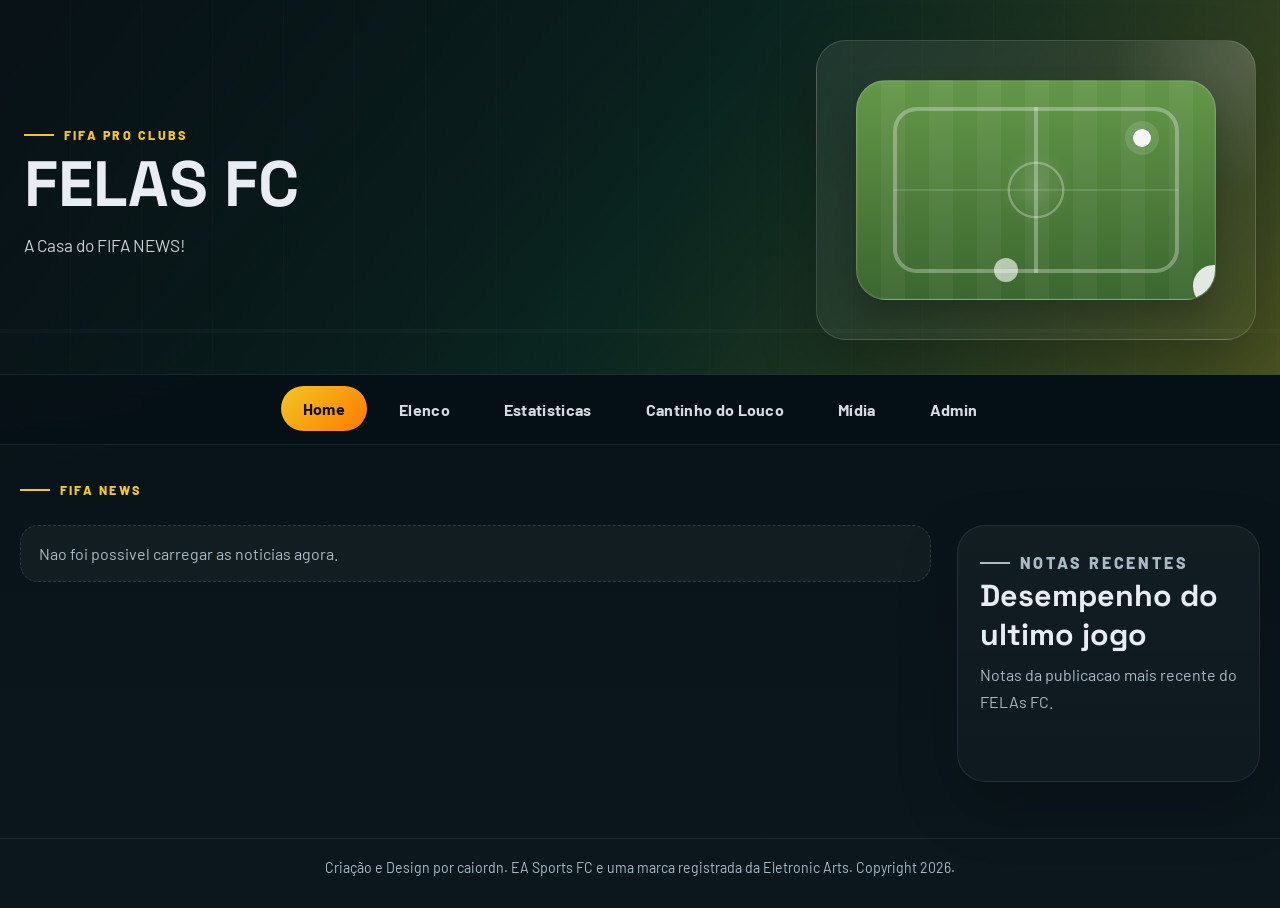
<file: index.html>
<!DOCTYPE html>
<html lang="pt-BR">
<head>
<meta charset="UTF-8">
<meta name="viewport" content="width=device-width, initial-scale=1.0">
<title>FELAs FC - A Casa do Futebol Desastre</title>
<link rel="preconnect" href="https://fonts.googleapis.com">
<link rel="preconnect" href="https://fonts.gstatic.com" crossorigin>
<link rel="preconnect" href="https://rheykpvcvagzbqvflrix.supabase.co" crossorigin>
<link href="https://fonts.googleapis.com/css2?family=Barlow:ital,wght@0,400;0,500;0,600;0,700;0,800;1,700&family=Space+Grotesk:wght@500;700&display=swap" rel="stylesheet">
<link rel="stylesheet" href="style.css">
</head>
<body>

<header class="site-header">
  <div class="header-inner">
    <div class="brand-lockup">
      <div class="brand-copy">
        <p class="header-kicker">FIFA Pro Clubs</p>
        <h1>FELAs FC</h1>
        <p class="header-subtitle">A Casa do FIFA NEWS!</p>
      </div>

      <div class="header-visual" aria-hidden="true">
        <div class="header-visual-field"></div>
      </div>
    </div>
  </div>
</header>

<nav class="navbar">
  <ul>
    <li><a class="active" href="index.html">Home</a></li>
    <li><a href="elenco.html">Elenco</a></li>
    <li><a href="about.html">Estatisticas</a></li>
    <li><a href="cantinho.html">Cantinho do Louco</a></li>
    <li><a href="midia.html">Mídia</a></li>
    <li><a href="admin.html">Admin</a></li>
  </ul>
</nav>

<main class="page-shell">
  <section class="section-heading">
    <p class="eyebrow">FIFA NEWS</p>
    <span class="refresh-indicator" id="refresh-indicator" hidden>Atualizado agora</span>
  </section>

  <section class="news-layout">
    <div class="main-news">
      <div class="news-feed" id="news-feed"></div>
    </div>

    <aside class="sidebar-news">
      <div class="sidebar-header">
        <p class="sidebar-kicker">Notas recentes</p>
        <h2>Desempenho do ultimo jogo</h2>
        <p>Notas da publicacao mais recente do FELAs FC.</p>
      </div>

      <div class="ratings-date" id="ratings-date"></div>

      <div class="ratings-grid" id="ratings-grid"></div>
    </aside>
  </section>
</main>

<footer class="site-footer">
  <p>Criação e Design por caiordn. EA Sports FC e uma marca registrada da Eletronic Arts. Copyright 2026.</p>
</footer>

<script src="supabase-config.js"></script>
<script src="news-data.js"></script>
<script src="supabase-client.js"></script>
<script src="script.js"></script>
</body>
</html>
</file>
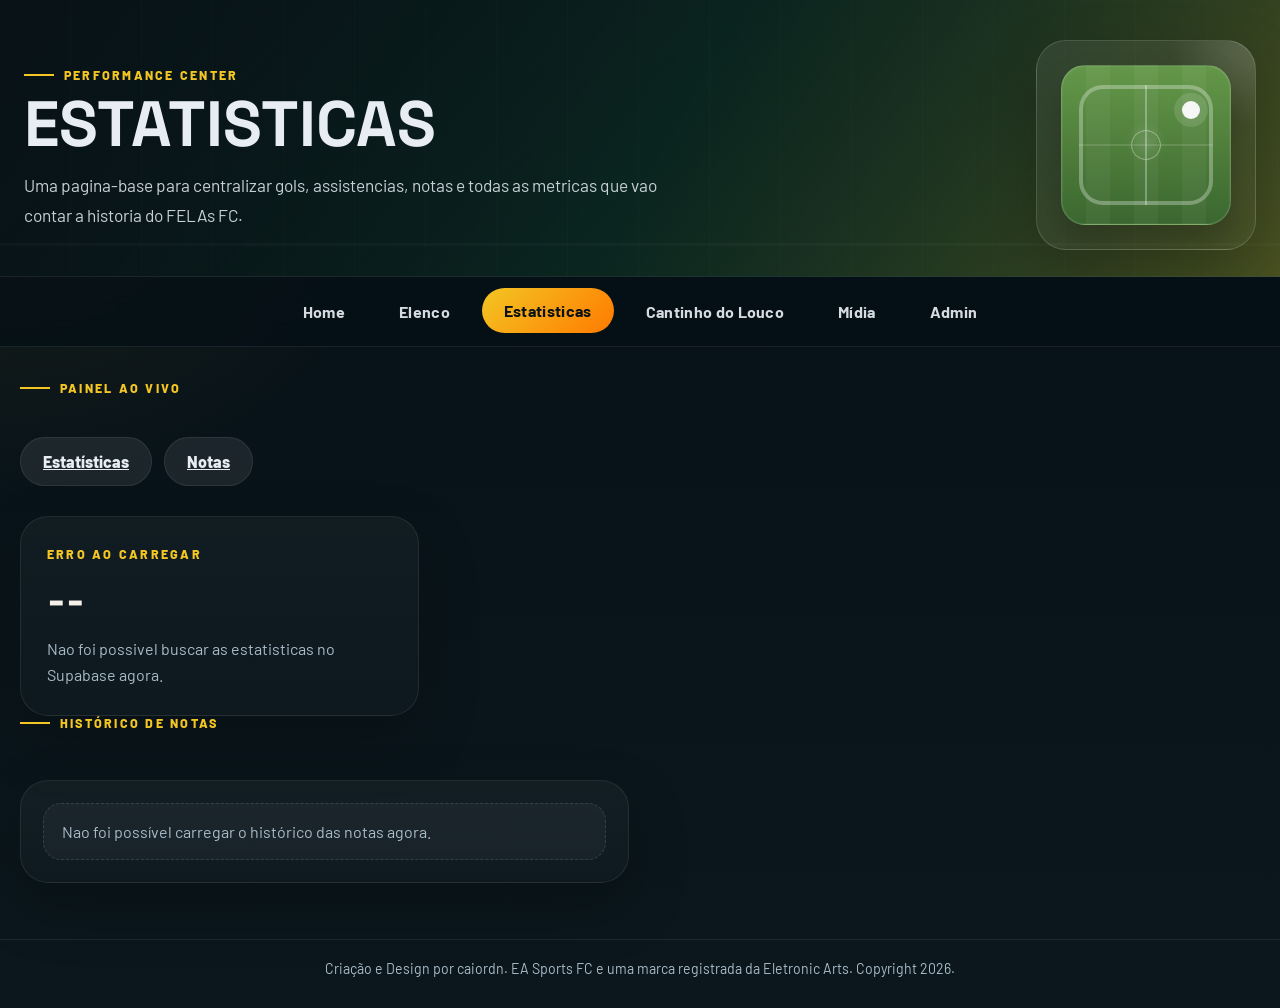
<file: about.html>
<!DOCTYPE html>
<html lang="pt-BR">
<head>
<meta charset="UTF-8">
<meta name="viewport" content="width=device-width, initial-scale=1.0">
<title>Estatisticas | FELAs FC</title>
<link rel="preconnect" href="https://fonts.googleapis.com">
<link rel="preconnect" href="https://fonts.gstatic.com" crossorigin>
<link rel="preconnect" href="https://rheykpvcvagzbqvflrix.supabase.co" crossorigin>
<link href="https://fonts.googleapis.com/css2?family=Barlow:ital,wght@0,400;0,500;0,600;0,700;0,800;1,700&family=Space+Grotesk:wght@500;700&display=swap" rel="stylesheet">
<link rel="stylesheet" href="style.css">
</head>
<body>

<header class="site-header site-header-inner">
  <div class="header-inner">
    <div class="brand-lockup compact">
      <div class="brand-copy">
        <p class="header-kicker">Performance Center</p>
        <h1>Estatisticas</h1>
        <p class="header-subtitle">Uma pagina-base para centralizar gols, assistencias, notas e todas as metricas que vao contar a historia do FELAs FC.</p>
      </div>
      <div class="header-visual mini" aria-hidden="true">
        <div class="header-visual-field"></div>
      </div>
    </div>
  </div>
</header>

<nav class="navbar">
  <ul>
    <li><a href="index.html">Home</a></li>
    <li><a href="elenco.html">Elenco</a></li>
    <li><a class="active" href="about.html">Estatisticas</a></li>
    <li><a href="cantinho.html">Cantinho do Louco</a></li>
    <li><a href="midia.html">Mídia</a></li>
    <li><a href="admin.html">Admin</a></li>
  </ul>
</nav>

<main class="page-shell">
  <section class="stats-panel">
    <div class="section-heading">
      <p class="eyebrow">Painel ao vivo</p>
    </div>

    <div class="stats-shortcuts">
      <a class="button-secondary" href="#stats-grid">Estatísticas</a>
      <a class="button-secondary" href="#player-history-grid">Notas</a>
    </div>

    <div class="stats-grid" id="stats-grid">
      <article class="stat-card">
        <span class="stat-label">Carregando</span>
        <strong>...</strong>
        <p>Buscando estatísticas do Supabase.</p>
      </article>
    </div>
  </section>

  <section class="stats-panel">
    <div class="section-heading">
      <p class="eyebrow">Histórico de notas</p>
    </div>

    <div class="player-history-grid" id="player-history-grid">
      <article class="player-history-card">
        <p class="empty-state">Carregando histórico dos jogadores.</p>
      </article>
    </div>
  </section>
</main>

<footer class="site-footer">
  <p>Criação e Design por caiordn. EA Sports FC e uma marca registrada da Eletronic Arts. Copyright 2026.</p>
</footer>

<script src="supabase-config.js"></script>
<script src="news-data.js"></script>
<script src="supabase-client.js"></script>
<script src="about.js"></script>
</body>
</html>
</file>
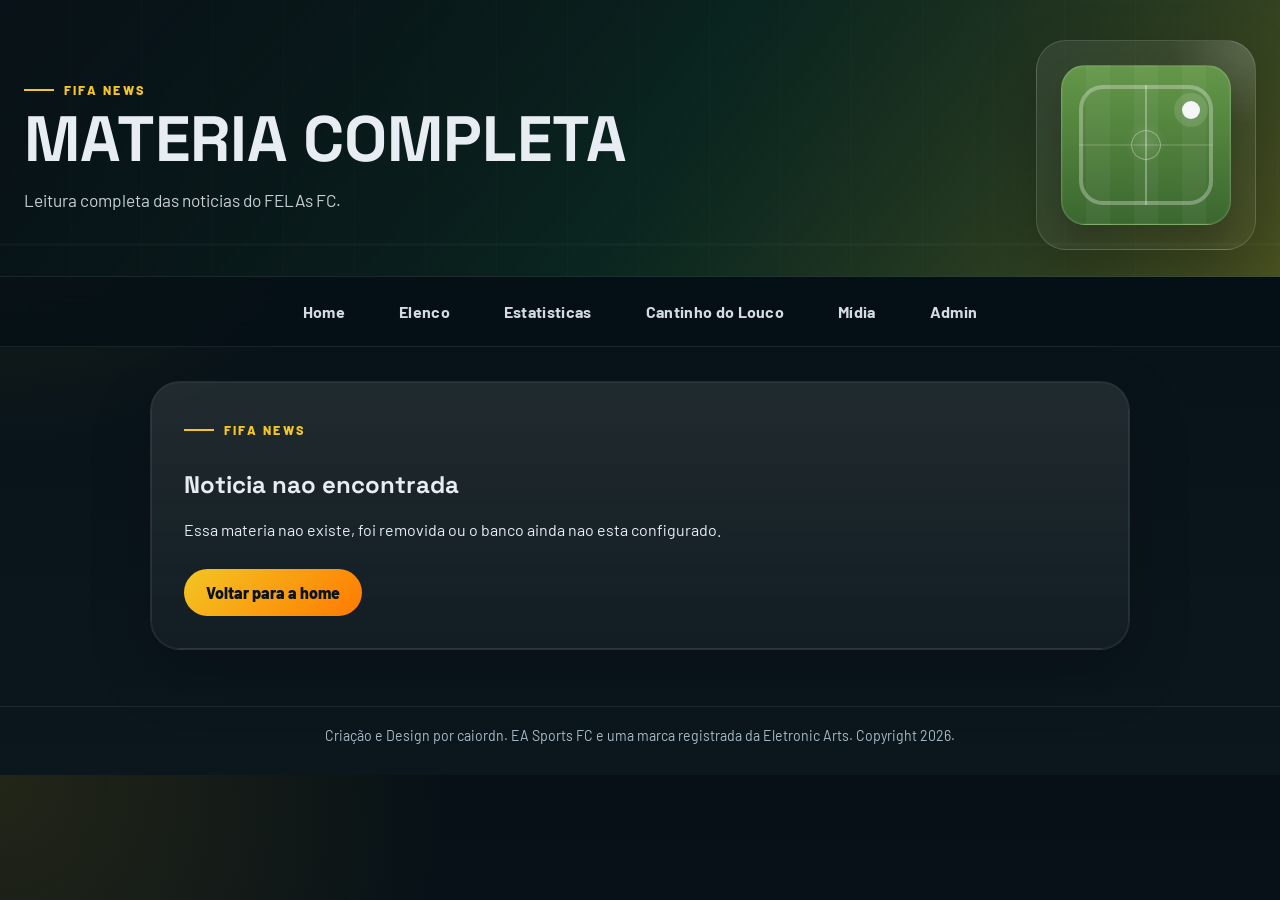
<file: article.html>
<!DOCTYPE html>
<html lang="pt-BR">
<head>
<meta charset="UTF-8">
<meta name="viewport" content="width=device-width, initial-scale=1.0">
<title>Noticia | FELAs FC</title>
<link rel="preconnect" href="https://fonts.googleapis.com">
<link rel="preconnect" href="https://fonts.gstatic.com" crossorigin>
<link rel="preconnect" href="https://rheykpvcvagzbqvflrix.supabase.co" crossorigin>
<link href="https://fonts.googleapis.com/css2?family=Barlow:ital,wght@0,400;0,500;0,600;0,700;0,800;1,700&family=Space+Grotesk:wght@500;700&display=swap" rel="stylesheet">
<link rel="stylesheet" href="style.css">
</head>
<body>
<header class="site-header site-header-inner">
  <div class="header-inner">
    <div class="brand-lockup compact">
      <div class="brand-copy">
        <p class="header-kicker">FIFA NEWS</p>
        <h1>Materia Completa</h1>
        <p class="header-subtitle">Leitura completa das noticias do FELAs FC.</p>
      </div>
      <div class="header-visual mini" aria-hidden="true">
        <div class="header-visual-field"></div>
      </div>
    </div>
  </div>
</header>

<nav class="navbar">
  <ul>
    <li><a href="index.html">Home</a></li>
    <li><a href="elenco.html">Elenco</a></li>
    <li><a href="about.html">Estatisticas</a></li>
    <li><a href="cantinho.html">Cantinho do Louco</a></li>
    <li><a href="midia.html">Mídia</a></li>
    <li><a href="admin.html">Admin</a></li>
  </ul>
</nav>

<main class="page-shell">
  <article class="article-page" id="article-page"></article>
</main>

<footer class="site-footer">
  <p>Criação e Design por caiordn. EA Sports FC e uma marca registrada da Eletronic Arts. Copyright 2026.</p>
</footer>

<script src="supabase-config.js"></script>
<script src="news-data.js"></script>
<script src="supabase-client.js"></script>
<script src="article.js"></script>
</body>
</html>
</file>
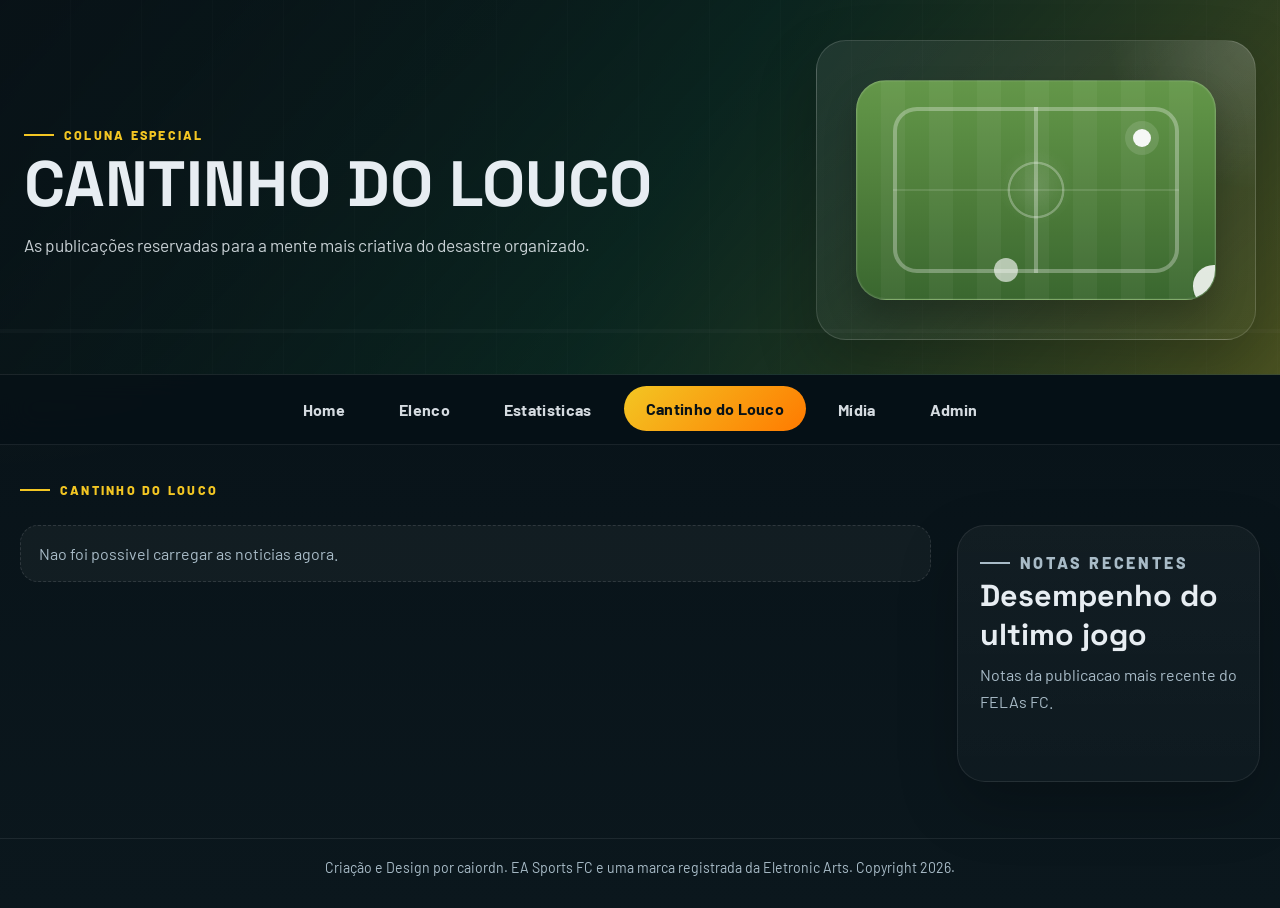
<file: cantinho.html>
<!DOCTYPE html>
<html lang="pt-BR">
<head>
<meta charset="UTF-8">
<meta name="viewport" content="width=device-width, initial-scale=1.0">
<title>Cantinho do Louco | FELAs FC</title>
<link rel="preconnect" href="https://fonts.googleapis.com">
<link rel="preconnect" href="https://fonts.gstatic.com" crossorigin>
<link rel="preconnect" href="https://rheykpvcvagzbqvflrix.supabase.co" crossorigin>
<link href="https://fonts.googleapis.com/css2?family=Barlow:ital,wght@0,400;0,500;0,600;0,700;0,800;1,700&family=Space+Grotesk:wght@500;700&display=swap" rel="stylesheet">
<link rel="stylesheet" href="style.css">
</head>
<body data-news-category="Cantinho do Louco">

<header class="site-header">
  <div class="header-inner">
    <div class="brand-lockup">
      <div class="brand-copy">
        <p class="header-kicker">Coluna Especial</p>
        <h1>Cantinho do Louco</h1>
        <p class="header-subtitle">As publicações reservadas para a mente mais criativa do desastre organizado.</p>
      </div>

      <div class="header-visual" aria-hidden="true">
        <div class="header-visual-field"></div>
      </div>
    </div>
  </div>
</header>

<nav class="navbar">
  <ul>
    <li><a href="index.html">Home</a></li>
    <li><a href="elenco.html">Elenco</a></li>
    <li><a href="about.html">Estatisticas</a></li>
    <li><a class="active" href="cantinho.html">Cantinho do Louco</a></li>
    <li><a href="midia.html">Mídia</a></li>
    <li><a href="admin.html">Admin</a></li>
  </ul>
</nav>

<main class="page-shell">
  <section class="section-heading">
    <p class="eyebrow">Cantinho do Louco</p>
    <span class="refresh-indicator" id="refresh-indicator" hidden>Atualizado agora</span>
  </section>

  <section class="news-layout">
    <div class="main-news">
      <div class="news-feed" id="news-feed"></div>
    </div>

    <aside class="sidebar-news">
      <div class="sidebar-header">
        <p class="sidebar-kicker">Notas recentes</p>
        <h2>Desempenho do ultimo jogo</h2>
        <p>Notas da publicacao mais recente do FELAs FC.</p>
      </div>

      <div class="ratings-date" id="ratings-date"></div>

      <div class="ratings-grid" id="ratings-grid"></div>
    </aside>
  </section>
</main>

<footer class="site-footer">
  <p>Criação e Design por caiordn. EA Sports FC e uma marca registrada da Eletronic Arts. Copyright 2026.</p>
</footer>

<script src="supabase-config.js"></script>
<script src="news-data.js"></script>
<script src="supabase-client.js"></script>
<script src="script.js"></script>
</body>
</html>
</file>
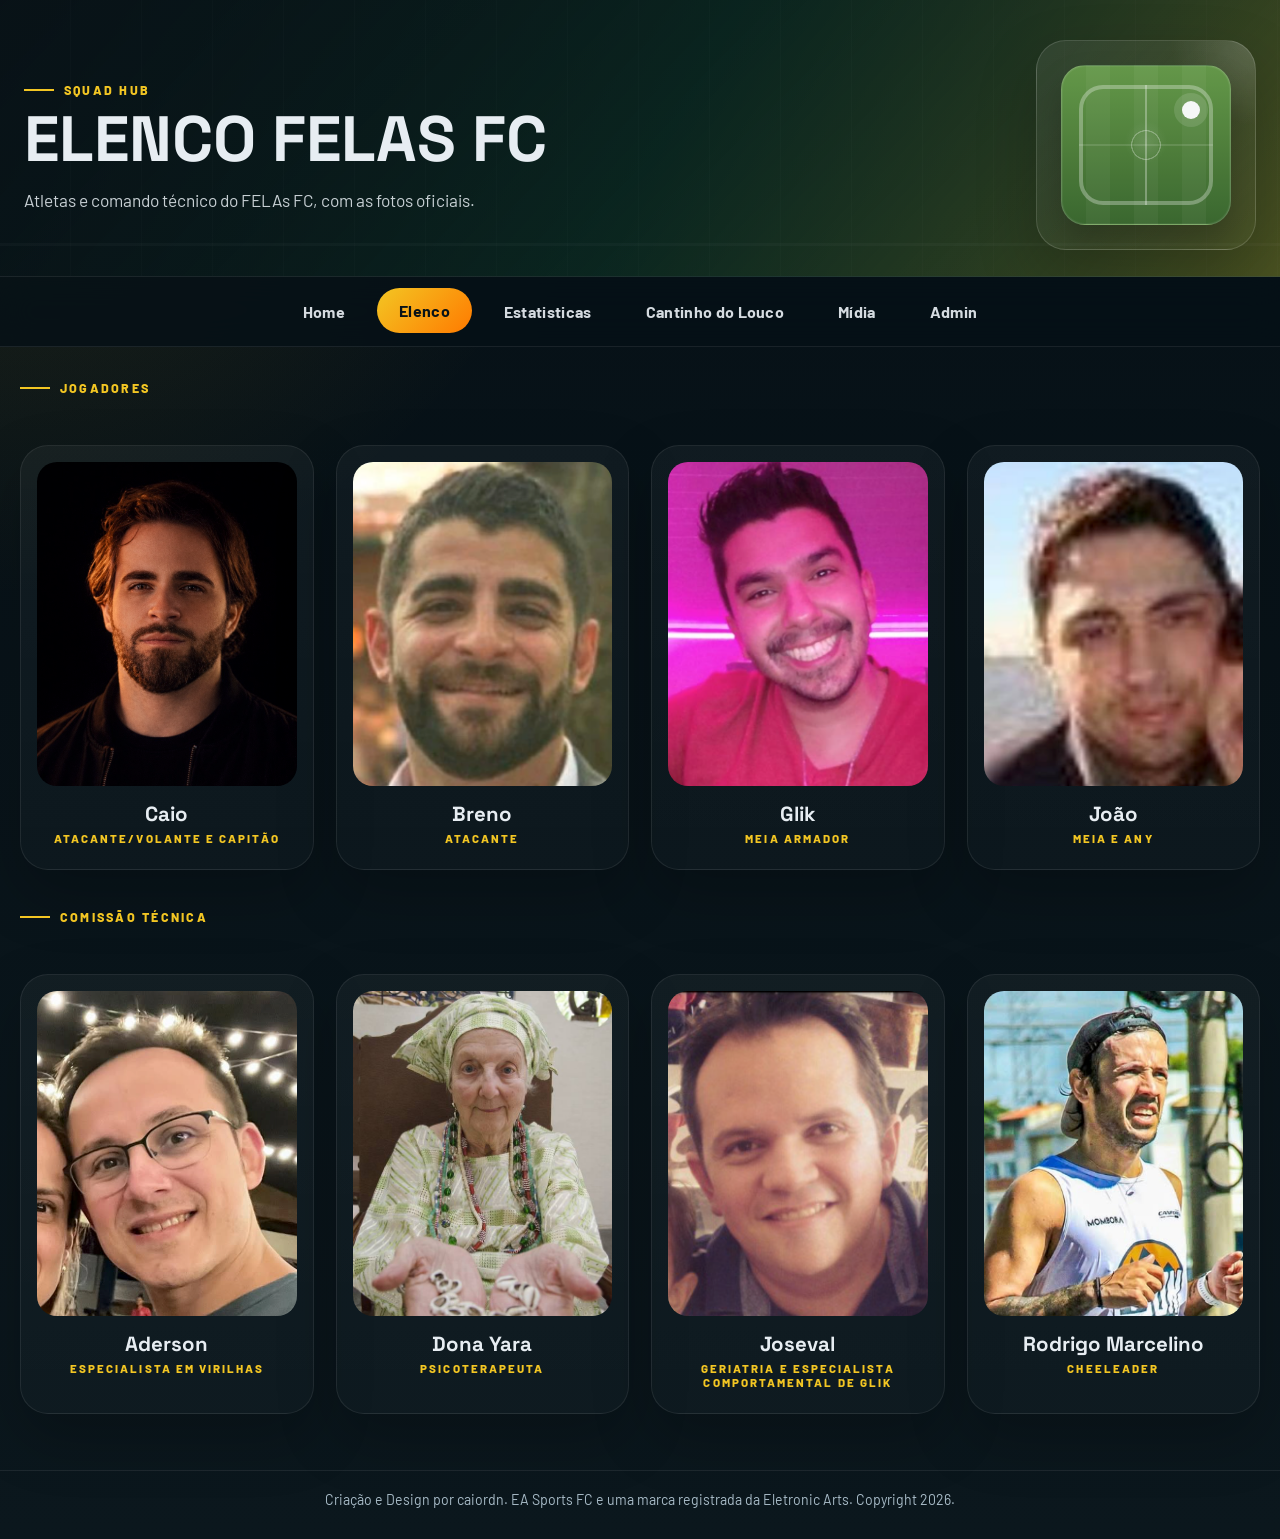
<file: elenco.html>
<!DOCTYPE html>
<html lang="pt-BR">
<head>
<meta charset="UTF-8">
<meta name="viewport" content="width=device-width, initial-scale=1.0">
<title>Elenco | FELAs FC</title>
<link rel="preconnect" href="https://fonts.googleapis.com">
<link rel="preconnect" href="https://fonts.gstatic.com" crossorigin>
<link href="https://fonts.googleapis.com/css2?family=Barlow:ital,wght@0,400;0,500;0,600;0,700;0,800;1,700&family=Space+Grotesk:wght@500;700&display=swap" rel="stylesheet">
<link rel="stylesheet" href="style.css">
</head>
<body>

<header class="site-header site-header-inner">
  <div class="header-inner">
    <div class="brand-lockup compact">
      <div class="brand-copy">
        <p class="header-kicker">Squad Hub</p>
        <h1>Elenco FELAs FC</h1>
        <p class="header-subtitle">Atletas e comando técnico do FELAs FC, com as fotos oficiais.</p>
      </div>
      <div class="header-visual mini" aria-hidden="true">
        <div class="header-visual-field"></div>
      </div>
    </div>
  </div>
</header>

<nav class="navbar">
  <ul>
    <li><a href="index.html">Home</a></li>
    <li><a class="active" href="elenco.html">Elenco</a></li>
    <li><a href="about.html">Estatisticas</a></li>
    <li><a href="cantinho.html">Cantinho do Louco</a></li>
    <li><a href="midia.html">Mídia</a></li>
    <li><a href="admin.html">Admin</a></li>
  </ul>
</nav>

<main class="page-shell">
  <section class="roster-section">
    <div class="section-heading">
      <p class="eyebrow">Jogadores</p>
    </div>

    <div class="roster-grid">
      <article class="person-card">
        <div class="person-photo">
          <img src="caio.png" alt="Caio">
        </div>
        <h3>Caio</h3>
        <p class="person-role">Atacante/Volante e Capitão</p>
      </article>
      <article class="person-card">
        <div class="person-photo">
          <img src="breno.png" alt="Breno" style="object-position:center 24%;">
        </div>
        <h3>Breno</h3>
        <p class="person-role">Atacante</p>
      </article>
      <article class="person-card">
        <div class="person-photo">
          <img src="glik.png" alt="Glik">
        </div>
        <h3>Glik</h3>
        <p class="person-role">Meia Armador</p>
      </article>
      <article class="person-card">
        <div class="person-photo">
          <img src="joao.png" alt="Joao" style="object-position:center 20%;">
        </div>
        <h3>João</h3>
        <p class="person-role">Meia e Any</p>
      </article>
    </div>
  </section>

  <section class="roster-section">
    <div class="section-heading">
      <p class="eyebrow">Comissão técnica</p>
    </div>

    <div class="roster-grid staff-grid">
      <article class="person-card">
        <div class="person-photo">
          <img src="aderson.png" alt="Aderson">
        </div>
        <h3>Aderson</h3>
        <p class="person-role">Especialista em Virilhas</p>
      </article>
      <article class="person-card">
        <div class="person-photo">
          <img src="donayara.jpg" alt="Dona Yara">
        </div>
        <h3>Dona Yara</h3>
        <p class="person-role">Psicoterapeuta</p>
      </article>
      <article class="person-card">
        <div class="person-photo">
          <img src="joseval.png" alt="Joseval">
        </div>
        <h3>Joseval</h3>
        <p class="person-role">Geriatria e Especialista Comportamental de Glik</p>
      </article>
      <article class="person-card">
        <div class="person-photo">
          <img src="rodrigo.png" alt="Rodrigo Marcelino">
        </div>
        <h3>Rodrigo Marcelino</h3>
        <p class="person-role">Cheeleader</p>
      </article>
    </div>
  </section>
</main>

<footer class="site-footer">
  <p>Criação e Design por caiordn. EA Sports FC e uma marca registrada da Eletronic Arts. Copyright 2026.</p>
</footer>

</body>
</html>
</file>
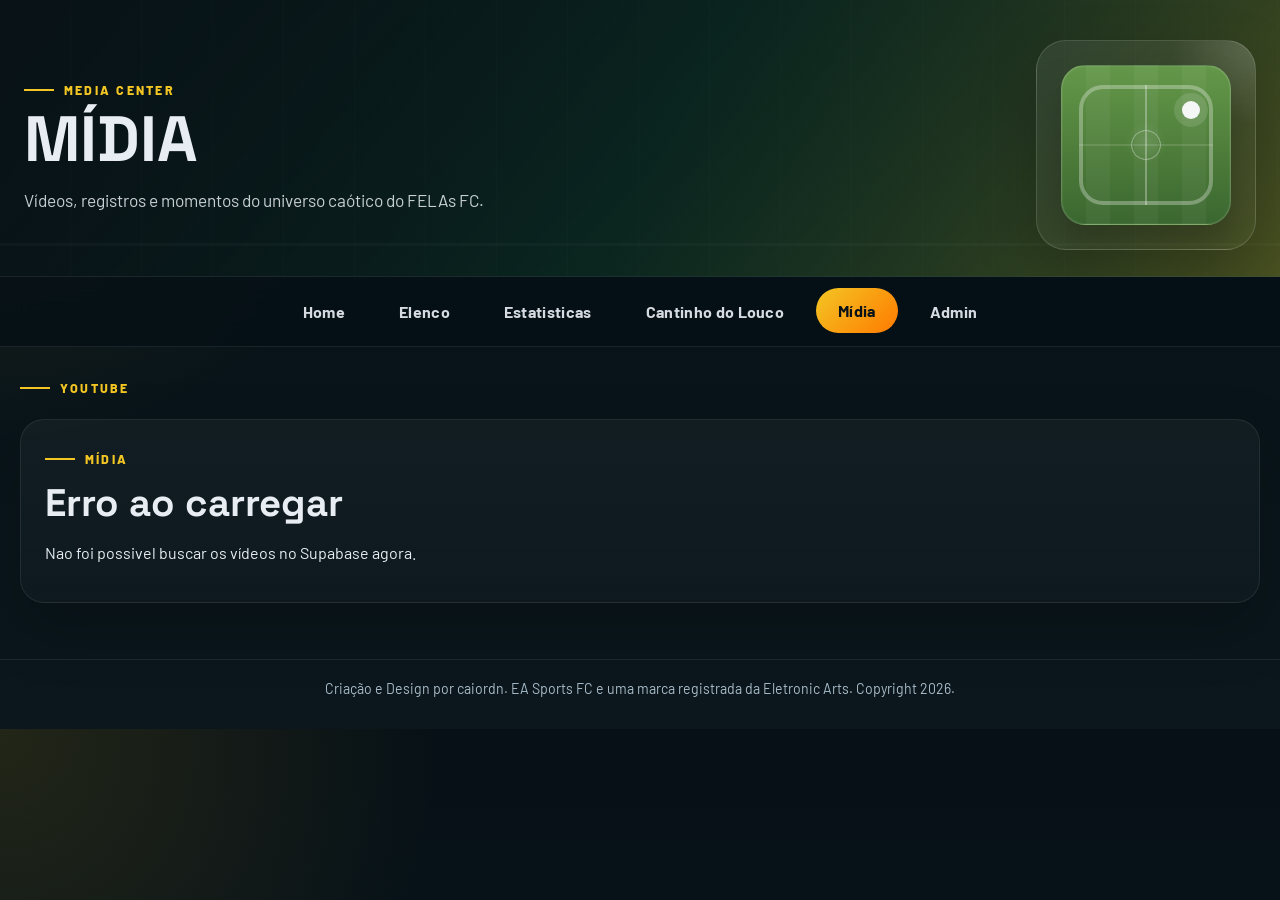
<file: midia.html>
<!DOCTYPE html>
<html lang="pt-BR">
<head>
<meta charset="UTF-8">
<meta name="viewport" content="width=device-width, initial-scale=1.0">
<title>Midia | FELAs FC</title>
<link rel="preconnect" href="https://fonts.googleapis.com">
<link rel="preconnect" href="https://fonts.gstatic.com" crossorigin>
<link rel="preconnect" href="https://rheykpvcvagzbqvflrix.supabase.co" crossorigin>
<link href="https://fonts.googleapis.com/css2?family=Barlow:ital,wght@0,400;0,500;0,600;0,700;0,800;1,700&family=Space+Grotesk:wght@500;700&display=swap" rel="stylesheet">
<link rel="stylesheet" href="style.css">
</head>
<body>

<header class="site-header site-header-inner">
  <div class="header-inner">
    <div class="brand-lockup compact">
      <div class="brand-copy">
        <p class="header-kicker">Media Center</p>
        <h1>Mídia</h1>
        <p class="header-subtitle">Vídeos, registros e momentos do universo caótico do FELAs FC.</p>
      </div>
      <div class="header-visual mini" aria-hidden="true">
        <div class="header-visual-field"></div>
      </div>
    </div>
  </div>
</header>

<nav class="navbar">
  <ul>
    <li><a href="index.html">Home</a></li>
    <li><a href="elenco.html">Elenco</a></li>
    <li><a href="about.html">Estatisticas</a></li>
    <li><a href="cantinho.html">Cantinho do Louco</a></li>
    <li><a class="active" href="midia.html">Mídia</a></li>
    <li><a href="admin.html">Admin</a></li>
  </ul>
</nav>

<main class="page-shell">
  <section class="section-heading">
    <p class="eyebrow">YouTube</p>
  </section>

  <section class="media-grid" id="media-grid"></section>
</main>

<footer class="site-footer">
  <p>Criação e Design por caiordn. EA Sports FC e uma marca registrada da Eletronic Arts. Copyright 2026.</p>
</footer>

<script src="supabase-config.js"></script>
<script src="news-data.js"></script>
<script src="supabase-client.js"></script>
<script src="midia.js"></script>
</body>
</html>
</file>
<file: style.css>
*{
box-sizing:border-box;
}

:root{
--bg:#081217;
--panel:#f6f1e8;
--panel-strong:#fffdf8;
--card:#10212c;
--card-soft:#132a36;
--text:#e7edf2;
--muted:#a8bbc7;
--ink:#091017;
--accent:#f3c623;
--accent-strong:#ff7a00;
--line:rgba(255,255,255,0.08);
--shadow:0 24px 60px rgba(0, 0, 0, 0.22);
}

html{
scroll-behavior:smooth;
}

body{
margin:0;
font-family:"Barlow", sans-serif;
background:
radial-gradient(circle at top left, rgba(243, 198, 35, 0.12), transparent 30%),
linear-gradient(180deg, #061016 0%, #0b171d 100%);
color:var(--text);
}

img{
display:block;
max-width:100%;
}

.site-header{
position:relative;
overflow:hidden;
padding:40px 24px 34px;
background:
linear-gradient(135deg, rgba(8,18,23,0.92), rgba(8,18,23,0.5)),
linear-gradient(120deg, #081217 0%, #0f5132 52%, #f3c623 140%);
border-bottom:1px solid var(--line);
}

.site-header::before{
content:"";
position:absolute;
inset:0;
background:
repeating-linear-gradient(90deg, transparent 0 70px, rgba(255,255,255,0.03) 70px 71px),
linear-gradient(transparent 88%, rgba(255,255,255,0.06) 88% 89%, transparent 89% 100%);
opacity:0.45;
pointer-events:none;
}

.site-header-inner{
padding-bottom:26px;
}

.header-inner,
.page-shell{
max-width:1280px;
margin:0 auto;
position:relative;
z-index:1;
}

.brand-lockup{
display:grid;
grid-template-columns:minmax(0, 1.2fr) minmax(280px, 440px);
gap:28px;
align-items:center;
}

.brand-lockup.compact{
grid-template-columns:minmax(0, 1fr) 220px;
}

.header-kicker,
.eyebrow,
.tag,
.sidebar-kicker,
.person-role,
.stat-label{
margin:0 0 12px;
display:inline-flex;
align-items:center;
gap:10px;
text-transform:uppercase;
letter-spacing:0.18em;
font-size:0.78rem;
font-weight:800;
color:var(--accent);
}

.header-kicker::before,
.eyebrow::before,
.sidebar-kicker::before{
content:"";
width:30px;
height:2px;
background:currentColor;
display:inline-block;
}

h1,
h2,
h3,
strong{
font-family:"Space Grotesk", sans-serif;
}

.site-header h1{
margin:0;
font-size:clamp(2.8rem, 5vw, 5rem);
line-height:0.96;
text-transform:uppercase;
}

.header-subtitle{
margin:16px 0 0;
max-width:680px;
font-size:1.08rem;
line-height:1.7;
color:rgba(231,237,242,0.86);
}

.header-visual{
min-height:300px;
border-radius:30px;
position:relative;
overflow:hidden;
display:grid;
place-items:center;
padding:24px;
background:
radial-gradient(circle at top right, rgba(255,255,255,0.16), transparent 28%),
linear-gradient(145deg, rgba(255,255,255,0.08), rgba(255,255,255,0.02));
border:1px solid rgba(255,255,255,0.14);
box-shadow:var(--shadow);
}

.header-visual.mini{
min-height:180px;
}

.header-visual-field{
display:block;
width:min(100%, 360px);
height:220px;
border-radius:30px;
position:relative;
overflow:hidden;
background:
radial-gradient(circle at 50% 48%, rgba(255,255,255,0.1), transparent 18%),
repeating-linear-gradient(90deg, rgba(255,255,255,0.03) 0 24px, rgba(255,255,255,0.07) 24px 48px),
linear-gradient(180deg, #5f9443 0%, #346228 100%);
border:1px solid rgba(255,255,255,0.16);
box-shadow:inset 0 0 0 1px rgba(255,255,255,0.05), 0 18px 32px rgba(0,0,0,0.22);
}

.header-visual-field::before{
content:"";
position:absolute;
inset:12% 10%;
border-radius:24px;
border:4px solid rgba(255,255,255,0.3);
background:
radial-gradient(circle at 50% 50%, transparent 0 16%, rgba(255,255,255,0.28) 16.5% 17.5%, transparent 18%),
linear-gradient(90deg, transparent 49.3%, rgba(255,255,255,0.3) 49.3% 50.7%, transparent 50.7%),
linear-gradient(transparent 49.3%, rgba(255,255,255,0.12) 49.3% 50.7%, transparent 50.7%);
}

.header-visual-field::after{
content:"";
position:absolute;
width:18px;
height:18px;
border-radius:50%;
right:18%;
top:22%;
background:#f5f7f6;
box-shadow:
0 0 0 8px rgba(255,255,255,0.12),
-136px 132px 0 3px rgba(255,255,255,0.62),
72px 148px 0 12px rgba(255,255,255,0.85);
}

.header-visual.mini .header-visual-field{
height:160px;
border-radius:24px;
}

.navbar{
position:sticky;
top:0;
z-index:20;
backdrop-filter:blur(16px);
background:rgba(6,16,22,0.82);
border-bottom:1px solid var(--line);
}

.navbar ul{
list-style:none;
margin:0 auto;
padding:12px 20px;
max-width:1280px;
display:flex;
align-items:center;
justify-content:center;
gap:10px;
}

.navbar a{
display:block;
padding:13px 22px;
border-radius:999px;
text-decoration:none;
font-weight:700;
letter-spacing:0.02em;
color:rgba(231,237,242,0.92);
transition:transform 0.2s ease, background 0.2s ease, color 0.2s ease;
}

.navbar a:hover,
.navbar a.active{
background:linear-gradient(135deg, var(--accent), var(--accent-strong));
color:#081217;
transform:translateY(-1px);
}

.page-shell{
padding:34px 20px 56px;
}

.site-footer{
padding:18px 20px 28px;
border-top:1px solid var(--line);
color:var(--muted);
text-align:center;
}

.site-footer p{
max-width:980px;
margin:0 auto;
font-size:0.88rem;
line-height:1.6;
}

.hidden{
display:none !important;
}

.editor-panel{
display:grid;
grid-template-columns:minmax(260px, 0.9fr) minmax(0, 1.3fr);
gap:22px;
margin-bottom:28px;
padding:24px;
border-radius:28px;
background:linear-gradient(180deg, rgba(255,255,255,0.05), rgba(255,255,255,0.02));
border:1px solid var(--line);
box-shadow:var(--shadow);
}

.editor-copy h2{
margin:0 0 12px;
font-size:clamp(1.8rem, 3vw, 2.5rem);
line-height:1.05;
}

.editor-copy p:last-child{
margin:0;
line-height:1.65;
color:var(--muted);
}

.feed-date,
.published-item-date,
.article-date{
display:inline-block;
font-size:0.84rem;
font-weight:800;
letter-spacing:0.08em;
text-transform:uppercase;
color:var(--accent);
}

.news-form{
display:grid;
gap:16px;
}

.news-form label{
display:grid;
gap:8px;
font-weight:700;
color:var(--panel);
}

.ratings-editor{
display:grid;
gap:14px;
padding:18px;
border-radius:22px;
background:rgba(255,255,255,0.03);
border:1px solid rgba(255,255,255,0.08);
}

.ratings-form-grid{
display:grid;
grid-template-columns:repeat(3, minmax(0, 1fr));
gap:14px;
}

.news-form input,
.news-form select,
.news-form textarea{
width:100%;
padding:14px 16px;
border-radius:16px;
border:1px solid rgba(255,255,255,0.12);
background:rgba(8,18,23,0.62);
color:var(--text);
font:inherit;
}

.news-form input::placeholder,
.news-form textarea::placeholder{
color:rgba(231,237,242,0.45);
}

.news-form textarea{
resize:vertical;
min-height:120px;
}

.news-form input:focus,
.news-form select:focus,
.news-form textarea:focus{
outline:none;
border-color:rgba(243,198,35,0.8);
box-shadow:0 0 0 3px rgba(243,198,35,0.18);
}

.form-row{
display:grid;
grid-template-columns:repeat(2, minmax(0, 1fr));
gap:16px;
}

.form-actions{
display:flex;
flex-wrap:wrap;
gap:12px;
align-items:center;
}

.button-primary,
.button-secondary{
appearance:none;
border:none;
border-radius:999px;
padding:14px 22px;
font:inherit;
font-weight:800;
cursor:pointer;
transition:transform 0.2s ease, opacity 0.2s ease, background 0.2s ease;
}

.button-primary{
background:linear-gradient(135deg, var(--accent), var(--accent-strong));
color:#081217;
}

.button-secondary{
background:rgba(255,255,255,0.08);
color:var(--text);
border:1px solid rgba(255,255,255,0.08);
}

.small-button{
padding:10px 16px;
font-size:0.92rem;
}

.danger-button{
border-color:rgba(255,122,122,0.22);
color:#ffb4b4;
}

.button-primary:hover,
.button-secondary:hover{
transform:translateY(-1px);
}

.form-feedback{
min-height:1.2em;
margin:0;
font-weight:700;
color:#84f4b7;
}

.form-feedback.is-error{
color:#ff9e9e;
}

.manager-panel{
margin-bottom:28px;
padding:24px;
border-radius:28px;
background:linear-gradient(180deg, rgba(255,255,255,0.05), rgba(255,255,255,0.02));
border:1px solid var(--line);
box-shadow:var(--shadow);
}

.manager-header{
display:flex;
justify-content:space-between;
gap:18px;
align-items:flex-end;
margin-bottom:20px;
}

.manager-header h2{
margin:0;
font-size:clamp(1.6rem, 3vw, 2.3rem);
}

.manager-actions{
display:flex;
flex-wrap:wrap;
gap:10px;
}

.import-button{
position:relative;
overflow:hidden;
display:inline-flex;
align-items:center;
justify-content:center;
}

.import-button input{
position:absolute;
inset:0;
opacity:0;
cursor:pointer;
}

.published-news-list{
display:grid;
gap:16px;
}

.published-item{
display:grid;
grid-template-columns:minmax(0, 1fr) auto;
gap:16px;
padding:16px;
border-radius:22px;
background:rgba(255,255,255,0.04);
border:1px solid rgba(255,255,255,0.08);
align-items:center;
}

.published-item-copy h3{
margin:0 0 10px;
font-size:1.2rem;
}

.published-item-copy p{
margin:0 0 10px;
color:var(--muted);
line-height:1.55;
}

.published-item-time{
font-size:0.84rem;
font-weight:800;
letter-spacing:0.08em;
text-transform:uppercase;
color:var(--accent);
}

.published-item-actions{
display:grid;
gap:10px;
}

.empty-state{
margin:0;
padding:18px;
border-radius:18px;
background:rgba(255,255,255,0.04);
border:1px dashed rgba(255,255,255,0.12);
color:var(--muted);
}

.admin-auth{
display:grid;
place-items:center;
min-height:52vh;
}

.admin-auth-card,
.admin-panel{
width:min(100%, 980px);
}

.admin-auth-card{
padding:28px;
border-radius:28px;
background:linear-gradient(180deg, rgba(255,255,255,0.05), rgba(255,255,255,0.02));
border:1px solid var(--line);
box-shadow:var(--shadow);
}

.admin-auth-card h2{
margin:0 0 12px;
font-size:clamp(1.8rem, 3vw, 2.4rem);
}

.admin-auth-card p:not(.eyebrow):not(.form-feedback){
color:var(--muted);
line-height:1.65;
}

.article-page{
max-width:980px;
margin:0 auto;
display:grid;
gap:0;
border-radius:30px;
overflow:hidden;
background:linear-gradient(180deg, rgba(255,255,255,0.05), rgba(255,255,255,0.02));
border:1px solid var(--line);
box-shadow:var(--shadow);
}

.article-page-body{
padding:32px;
}

.article-page-body h2{
margin:0 0 12px;
font-size:clamp(2rem, 4vw, 3rem);
line-height:1.04;
}

.article-date{
margin:0 0 10px;
}

.article-meta{
margin:0 0 18px;
font-weight:800;
letter-spacing:0.08em;
text-transform:uppercase;
color:var(--accent);
}

.article-lead{
margin:0 0 20px;
font-size:1.12rem;
line-height:1.7;
color:var(--panel);
}

.article-page-body p{
color:var(--muted);
line-height:1.8;
}

.article-ratings{
margin:0 0 28px;
padding:22px;
border-radius:24px;
background:rgba(255,255,255,0.03);
border:1px solid rgba(255,255,255,0.08);
}

.article-ratings-header{
margin-bottom:16px;
}

.article-ratings-header h3{
margin:0;
font-size:1.3rem;
}

.article-ratings .eyebrow{
margin-bottom:10px;
}

.article-ratings-grid{
display:grid;
grid-template-columns:repeat(2, minmax(0, 1fr));
gap:12px;
}

.article-back{
display:inline-flex;
margin-top:14px;
text-decoration:none;
}

.article-empty{
padding:32px;
border-radius:28px;
background:linear-gradient(180deg, rgba(255,255,255,0.05), rgba(255,255,255,0.02));
border:1px solid var(--line);
box-shadow:var(--shadow);
}

.section-heading{
margin-bottom:12px;
display:flex;
align-items:center;
justify-content:space-between;
gap:16px;
flex-wrap:wrap;
}

.section-heading h2{
margin:0;
max-width:760px;
font-size:clamp(1.9rem, 3vw, 2.9rem);
line-height:1.04;
}

.news-layout{
display:grid;
grid-template-columns:minmax(0, 3fr) minmax(290px, 1fr);
gap:26px;
align-items:start;
}

.refresh-indicator{
display:inline-flex;
align-items:center;
justify-content:center;
gap:10px;
padding:9px 14px;
border-radius:999px;
background:rgba(126, 255, 157, 0.12);
border:1px solid rgba(126, 255, 157, 0.28);
color:#b6ffb0;
font-size:0.78rem;
font-weight:800;
letter-spacing:0.08em;
text-transform:uppercase;
box-shadow:0 12px 28px rgba(8, 18, 14, 0.22);
opacity:0;
transform:translateY(-4px);
transition:opacity 180ms ease, transform 180ms ease;
}

.refresh-indicator::before{
content:"";
width:9px;
height:9px;
border-radius:50%;
background:#7eff9d;
box-shadow:0 0 0 0 rgba(126, 255, 157, 0.45);
animation:refreshPulse 1.8s ease-out infinite;
}

.refresh-indicator.is-visible{
opacity:1;
transform:translateY(0);
}

@keyframes refreshPulse{
0%{
box-shadow:0 0 0 0 rgba(126, 255, 157, 0.45);
}
70%{
box-shadow:0 0 0 12px rgba(126, 255, 157, 0);
}
100%{
box-shadow:0 0 0 0 rgba(126, 255, 157, 0);
}
}

.main-news,
.roster-section,
.stats-panel{
display:grid;
gap:26px;
}

.media-grid{
display:grid;
grid-template-columns:repeat(3, minmax(0, 1fr));
gap:22px;
}

.media-card{
border-radius:24px;
overflow:hidden;
background:linear-gradient(180deg, rgba(255,255,255,0.04), rgba(255,255,255,0.02));
border:1px solid var(--line);
box-shadow:var(--shadow);
}

.media-card-copy{
padding:12px 14px 0;
}

.media-date{
display:inline-block;
font-size:0.78rem;
font-weight:800;
letter-spacing:0.08em;
text-transform:uppercase;
color:var(--accent);
}

.media-card iframe{
display:block;
width:100%;
aspect-ratio:16 / 9;
border:0;
}

.media-empty{
grid-column:1 / -1;
padding:24px;
border-radius:24px;
background:linear-gradient(180deg, rgba(255,255,255,0.04), rgba(255,255,255,0.02));
border:1px solid var(--line);
box-shadow:var(--shadow);
}

.media-empty h2{
margin:0 0 12px;
font-size:clamp(1.8rem, 3vw, 2.4rem);
}

.news-feed{
display:grid;
gap:18px;
}

.category-header{
width:100%;
border-bottom:1px solid rgba(255,255,255,0.08);
}

.category-header img{
display:block;
width:100%;
height:112px;
object-fit:cover;
}

.article-category-header img{
height:138px;
}

.hero-article,
.feed-item,
.news-card,
.sidebar-news,
.person-card,
.stat-card{
background:linear-gradient(180deg, rgba(255,255,255,0.04), rgba(255,255,255,0.02));
border:1px solid var(--line);
border-radius:28px;
overflow:hidden;
box-shadow:var(--shadow);
}

.article-copy{
padding:24px;
}

.article-copy h2 a,
.article-copy h3 a,
.recent-item h3 a{
color:inherit;
text-decoration:none;
}

.feed-item .article-copy{
padding:28px;
}

.feed-item h2{
margin:0 0 12px;
font-size:clamp(1.9rem, 3vw, 2.5rem);
line-height:1.08;
}

.feed-date{
margin:0 0 10px;
}

.feed-meta{
margin:0 0 16px;
font-size:0.84rem;
font-weight:800;
letter-spacing:0.08em;
text-transform:uppercase;
color:var(--accent);
}

.read-more-link{
display:inline-flex;
margin-top:16px;
font-weight:800;
text-decoration:none;
color:var(--accent);
}

.read-more-link:hover,
.article-copy h2 a:hover,
.article-copy h3 a:hover,
.recent-item h3 a:hover{
text-decoration:underline;
}

.tag{
margin-bottom:10px;
color:var(--accent);
}

.hero-article h2,
.feed-item h2{
margin:0 0 14px;
font-size:clamp(2rem, 3vw, 2.8rem);
line-height:1.02;
}

.hero-article p,
.feed-item p,
.news-card p,
.sidebar-header p,
.recent-item p,
.stat-card p{
margin:0;
font-size:1rem;
line-height:1.66;
color:var(--muted);
}

.news-card h3,
.recent-item h3,
.person-card h3,
.stat-card strong{
margin:0 0 10px;
font-size:1.25rem;
line-height:1.22;
}

.sidebar-news{
padding:22px;
display:grid;
gap:22px;
position:sticky;
top:86px;
align-self:start;
max-height:calc(100vh - 104px);
overflow:auto;
}

.ratings-date-card{
padding:16px;
border-radius:20px;
background:rgba(255,255,255,0.04);
border:1px solid rgba(255,255,255,0.08);
}

.ratings-date-label{
display:inline-block;
margin-bottom:8px;
font-size:0.8rem;
font-weight:800;
letter-spacing:0.08em;
text-transform:uppercase;
color:var(--muted);
}

.ratings-date-value{
font-family:"Space Grotesk", sans-serif;
font-size:1.35rem;
line-height:1.1;
color:var(--panel);
}

.ratings-grid{
display:grid;
grid-template-columns:repeat(2, minmax(0, 1fr));
gap:12px;
}

.mobile-ratings-panel{
display:none;
}

.rating-card{
padding:16px;
border-radius:20px;
background:rgba(255,255,255,0.05);
border:1px solid rgba(255,255,255,0.08);
display:grid;
gap:10px;
position:relative;
}

.rating-top-player::after{
content:"Destaque";
position:absolute;
top:12px;
right:12px;
padding:4px 8px;
border-radius:999px;
font-size:0.68rem;
font-weight:800;
letter-spacing:0.08em;
text-transform:uppercase;
color:#081217;
background:linear-gradient(135deg, var(--accent), var(--accent-strong));
box-shadow:0 8px 18px rgba(243,198,35,0.18);
}

.rating-player-row{
display:flex;
align-items:center;
gap:10px;
min-width:0;
}

.rating-avatar{
width:42px;
height:42px;
border-radius:50%;
overflow:hidden;
flex:0 0 42px;
border:2px solid rgba(255,255,255,0.16);
background:rgba(255,255,255,0.08);
}

.rating-avatar img{
width:100%;
height:100%;
object-fit:cover;
object-position:center top;
}

.rating-good{
background:rgba(18,113,71,0.22);
border-color:rgba(74,222,128,0.3);
}

.rating-good .rating-avatar{
border-color:rgba(134,239,172,0.88);
box-shadow:0 0 0 3px rgba(134,239,172,0.12);
}

.rating-mid{
background:rgba(161,98,7,0.22);
border-color:rgba(250,204,21,0.3);
}

.rating-mid .rating-avatar{
border-color:rgba(253,224,71,0.88);
box-shadow:0 0 0 3px rgba(253,224,71,0.12);
}

.rating-bad{
background:rgba(153,27,27,0.22);
border-color:rgba(248,113,113,0.3);
}

.rating-bad .rating-avatar{
border-color:rgba(252,165,165,0.88);
box-shadow:0 0 0 3px rgba(252,165,165,0.12);
}

.rating-player{
font-size:0.8rem;
font-weight:800;
letter-spacing:0.08em;
text-transform:uppercase;
color:var(--muted);
line-height:1.2;
}

.rating-value{
font-family:"Space Grotesk", sans-serif;
font-size:2rem;
line-height:1;
color:var(--accent);
}

.rating-note{
margin:0;
font-size:0.92rem;
line-height:1.5;
color:var(--panel);
}

.rating-good .rating-value{
color:#86efac;
}

.rating-mid .rating-value{
color:#fde047;
}

.rating-bad .rating-value{
color:#fca5a5;
}

.sidebar-header h2{
margin:0 0 8px;
font-size:1.9rem;
}

.recent-feed{
display:grid;
gap:14px;
}

.recent-item{
padding:16px;
border-radius:20px;
background:rgba(255,255,255,0.04);
border:1px solid rgba(255,255,255,0.08);
}

.recent-time{
display:inline-block;
margin-bottom:8px;
font-size:0.82rem;
font-weight:800;
letter-spacing:0.08em;
color:var(--accent);
}

.sidebar-summary{
padding-top:6px;
border-top:1px solid var(--line);
}

.sidebar-summary h3{
margin:0 0 14px;
font-size:1.15rem;
}

.sidebar-summary ul{
margin:0;
padding-left:18px;
display:grid;
gap:12px;
color:var(--muted);
line-height:1.5;
}

.roster-section + .roster-section{
margin-top:40px;
}

.roster-grid{
display:grid;
grid-template-columns:repeat(4, minmax(0, 1fr));
gap:22px;
}

.person-card{
padding:16px;
text-align:center;
}

.person-photo{
aspect-ratio:4 / 5;
border-radius:20px;
margin-bottom:16px;
display:grid;
place-items:center;
padding:0;
overflow:hidden;
font-weight:700;
letter-spacing:0.08em;
text-transform:uppercase;
color:rgba(255,255,255,0.78);
}

.person-photo img{
width:100%;
height:100%;
object-fit:cover;
object-position:center top;
}

.placeholder-player{
background:
linear-gradient(180deg, transparent 0%, rgba(8,18,23,0.3) 100%),
linear-gradient(135deg, #0f5132 0%, #14746f 50%, #f3c623 100%);
}

.placeholder-staff{
background:
linear-gradient(180deg, transparent 0%, rgba(8,18,23,0.3) 100%),
linear-gradient(135deg, #2b2d42 0%, #3a506b 46%, #ff7a00 100%);
}

.person-photo span{
display:inline-block;
padding:12px 14px;
border-radius:14px;
background:rgba(8,18,23,0.24);
border:1px solid rgba(255,255,255,0.12);
}

.person-card h3{
margin:0;
font-size:1.28rem;
}

.person-role{
margin-bottom:8px;
justify-content:center;
font-size:0.72rem;
color:var(--accent);
}

.stats-grid{
display:grid;
grid-template-columns:repeat(3, minmax(0, 1fr));
gap:22px;
}

.player-history-grid{
display:grid;
grid-template-columns:repeat(2, minmax(0, 1fr));
gap:22px;
}

.player-history-card{
padding:22px;
border-radius:28px;
background:linear-gradient(180deg, rgba(255,255,255,0.04), rgba(255,255,255,0.02));
border:1px solid var(--line);
box-shadow:var(--shadow);
}

.player-history-header{
display:flex;
align-items:center;
gap:14px;
margin-bottom:18px;
}

.player-history-avatar{
width:58px;
height:58px;
border-radius:50%;
overflow:hidden;
flex:0 0 58px;
border:2px solid rgba(255,255,255,0.12);
background:rgba(255,255,255,0.08);
}

.player-history-avatar img{
width:100%;
height:100%;
object-fit:cover;
}

.player-history-copy h3{
margin:0 0 6px;
font-size:1.2rem;
}

.player-history-copy p{
margin:0;
font-size:0.92rem;
color:var(--muted);
}

.player-history-list{
display:grid;
gap:10px;
}

.player-history-item{
display:flex;
align-items:center;
justify-content:space-between;
gap:16px;
padding:10px 12px;
border-radius:16px;
background:rgba(255,255,255,0.04);
border:1px solid rgba(255,255,255,0.06);
}

.player-history-date{
font-size:0.82rem;
font-weight:800;
letter-spacing:0.06em;
text-transform:uppercase;
color:var(--muted);
}

.player-history-value{
font-family:"Space Grotesk", sans-serif;
font-size:1.05rem;
line-height:1;
}

.player-history-good{
color:#86efac;
}

.player-history-mid{
color:#fde047;
}

.player-history-bad{
color:#fca5a5;
}

.stats-shortcuts{
display:flex;
flex-wrap:wrap;
gap:12px;
margin:-8px 0 4px;
}

.stat-card{
padding:26px;
}

.stat-card strong{
display:block;
font-size:2.7rem;
color:var(--panel);
}

@media (max-width:1120px){
.roster-grid{
grid-template-columns:repeat(2, minmax(0, 1fr));
}

.stats-grid{
grid-template-columns:1fr;
}

.player-history-grid{
grid-template-columns:1fr;
}

.media-grid{
grid-template-columns:repeat(2, minmax(0, 1fr));
}
}

@media (max-width:980px){
.editor-panel,
.brand-lockup,
.brand-lockup.compact,
.news-layout{
grid-template-columns:1fr;
}

.manager-header,
.published-item{
grid-template-columns:1fr;
display:grid;
}

.header-visual{
min-height:240px;
}

.sidebar-news{
position:static;
}
}

@media (max-width:680px){
.site-header{
padding:18px 14px 16px;
}

.brand-lockup,
.brand-lockup.compact{
gap:14px;
}

.header-kicker{
margin-bottom:8px;
font-size:0.66rem;
letter-spacing:0.14em;
}

.header-subtitle{
margin-top:10px;
font-size:0.96rem;
line-height:1.45;
}

.header-visual{
min-height:132px;
padding:12px;
border-radius:22px;
}

.header-visual.mini{
min-height:116px;
}

.header-visual-field{
width:min(100%, 240px);
height:108px;
border-radius:18px;
}

.header-visual.mini .header-visual-field{
height:94px;
border-radius:16px;
}

.header-visual-field::before{
inset:10% 9%;
border-radius:16px;
border-width:3px;
}

.header-visual-field::after{
width:12px;
height:12px;
top:20%;
right:17%;
box-shadow:
0 0 0 6px rgba(255,255,255,0.12),
-96px 66px 0 2px rgba(255,255,255,0.62),
54px 78px 0 8px rgba(255,255,255,0.85);
}

.page-shell{
padding:24px 14px 44px;
}

.navbar ul{
justify-content:center;
flex-wrap:wrap;
overflow:visible;
padding:10px 12px;
gap:8px;
}

.navbar a{
padding:10px 14px;
font-size:0.88rem;
}

.form-row{
grid-template-columns:1fr;
}

.ratings-form-grid,
.ratings-grid{
grid-template-columns:1fr;
}

.sidebar-news{
display:none;
}

.mobile-ratings-panel{
display:grid;
gap:8px;
margin-bottom:14px;
padding:10px;
border-radius:18px;
background:linear-gradient(180deg, rgba(255,255,255,0.04), rgba(255,255,255,0.02));
border:1px solid var(--line);
box-shadow:var(--shadow);
}

.mobile-ratings-header .sidebar-kicker{
margin-bottom:0;
}

.mobile-ratings-panel .ratings-date-card{
padding:8px 10px;
border-radius:14px;
}

.mobile-ratings-panel .ratings-date-label{
margin-bottom:4px;
font-size:0.62rem;
}

.mobile-ratings-panel .ratings-date-value{
font-size:0.86rem;
}

.mobile-ratings-panel .rating-card{
padding:8px 10px;
gap:5px;
border-radius:14px;
}

.mobile-ratings-panel .rating-avatar{
width:24px;
height:24px;
flex-basis:24px;
}

.mobile-ratings-panel .rating-player{
font-size:0.6rem;
}

.mobile-ratings-panel .rating-value{
font-size:1rem;
}

.mobile-ratings-panel .rating-top-player::after{
top:10px;
right:10px;
padding:2px 5px;
font-size:0.46rem;
}

.article-ratings-grid{
grid-template-columns:1fr;
}

.published-item-actions,
.manager-actions{
grid-template-columns:1fr;
display:grid;
}

.article-copy,
.sidebar-news,
.stat-card,
.person-card{
padding:18px;
}

.roster-grid{
grid-template-columns:1fr;
}

.media-grid{
grid-template-columns:1fr;
}

.player-history-card{
padding:18px;
}

.player-history-header{
margin-bottom:14px;
}

.player-history-avatar{
width:48px;
height:48px;
flex-basis:48px;
}

.player-history-item{
padding:8px 10px;
}

.section-heading h2,
.hero-article h2,
.sidebar-header h2{
font-size:1.7rem;
}

.site-header h1{
font-size:2rem;
line-height:0.98;
}

}
</file>
